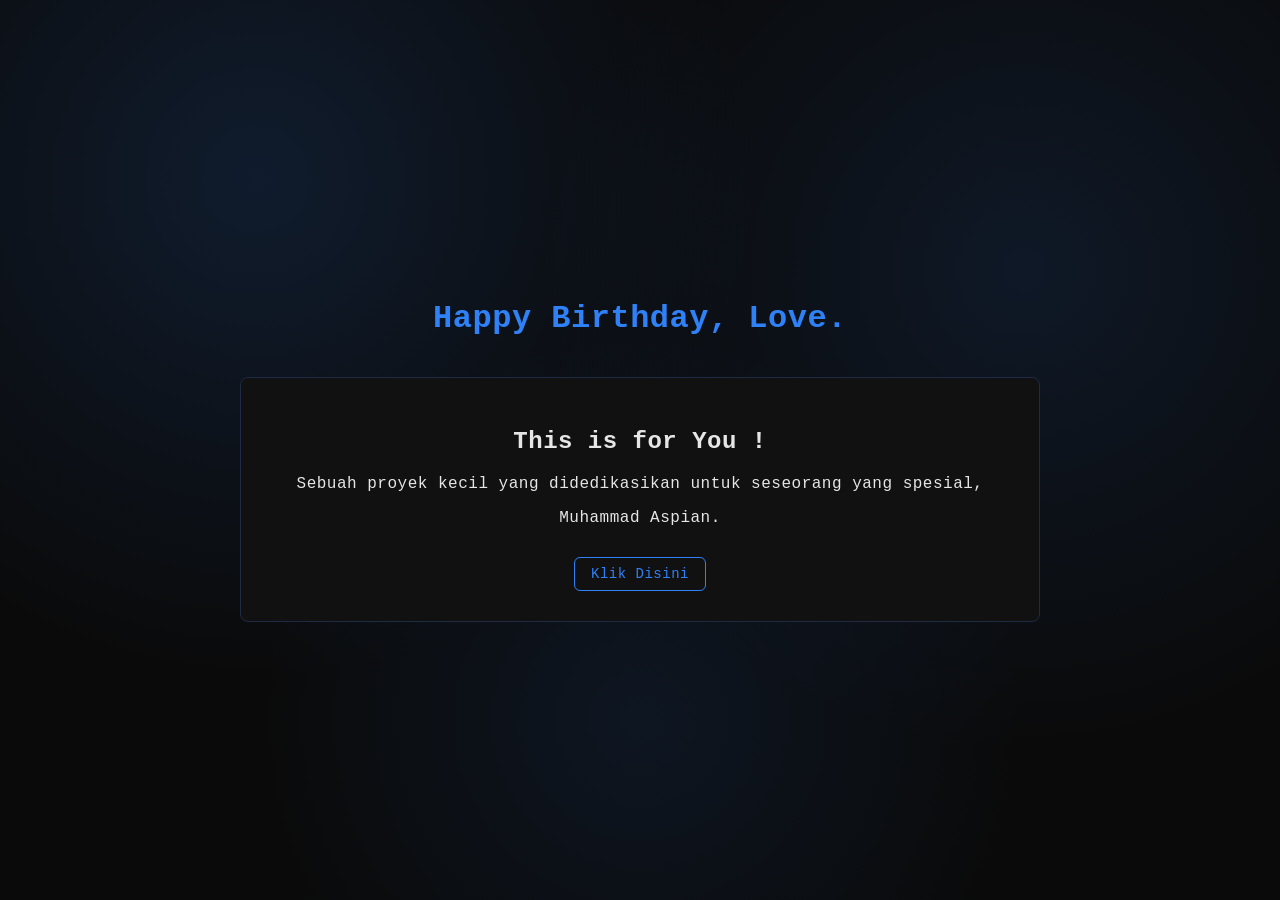
<file: index.html>
<!DOCTYPE html>
<html>
<head>
<title>Happy birthday, love.</title>
<link rel="stylesheet" href="css/style.css">
</head>

<body>

<div class="container">

<h1 style="text-align:center;">Happy Birthday, Love.</h1>

<div class="repo">

<h2 style="text-align:center;">This is for You !</h2>

<p style="text-align:center;">
Sebuah proyek kecil yang didedikasikan untuk seseorang yang spesial,
</p>

<p style="text-align:center;">
Muhammad Aspian.
</p>

<a class="button" href="commits.html">Klik Disini</a>

</div>

</div>

</body>
</html>
</file>
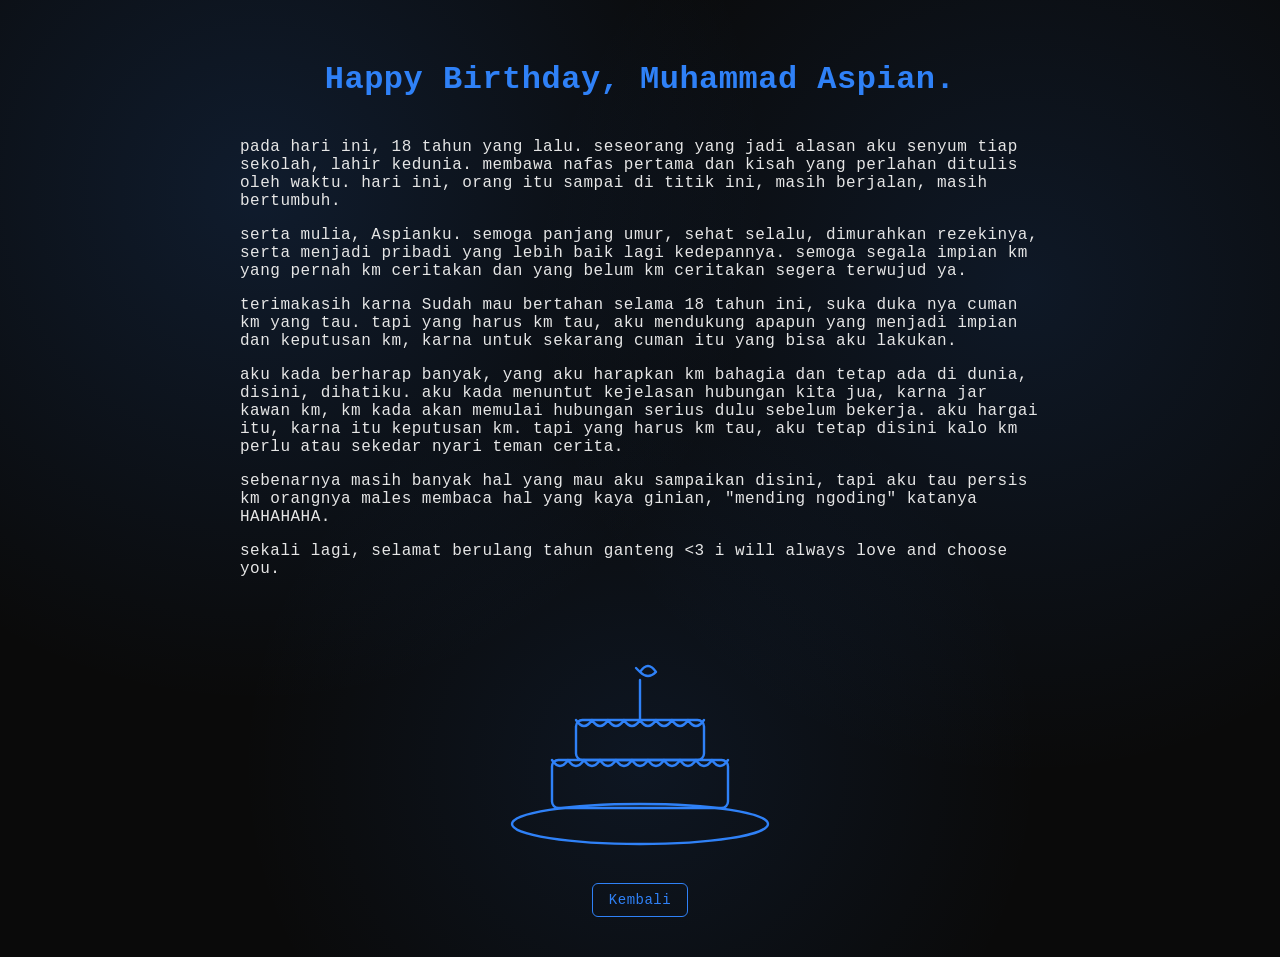
<file: birthday.html>
<!DOCTYPE html>
<html>
<head>
<title>Happy Birthday, Love.</title>
<link rel="stylesheet" href="css/style.css">
</head>

<body>

<div class="container">

<div class="card">

<center><h1>Happy Birthday, Muhammad Aspian.</h1></center>

<p>
pada hari ini, 18 tahun yang lalu. seseorang yang jadi alasan aku senyum tiap sekolah, lahir kedunia. membawa nafas pertama dan kisah yang perlahan ditulis oleh waktu. hari ini, orang itu sampai di titik ini, masih berjalan, masih bertumbuh.
</p>

<p>
serta mulia, Aspianku. semoga panjang umur, sehat selalu, dimurahkan rezekinya, serta menjadi pribadi yang lebih baik lagi kedepannya. semoga segala impian km yang pernah km ceritakan dan yang belum km ceritakan segera terwujud ya.
</p>

<p>
terimakasih karna Sudah mau bertahan selama 18 tahun ini, suka duka nya cuman km yang tau. tapi yang harus km tau, aku mendukung apapun yang menjadi impian dan keputusan km, karna untuk sekarang cuman itu yang bisa aku lakukan.
</p>

<p>aku kada berharap banyak, yang aku harapkan km bahagia dan tetap ada di dunia, disini, dihatiku. aku kada menuntut kejelasan hubungan kita jua, karna jar kawan km, km kada akan memulai hubungan serius dulu sebelum bekerja. aku hargai itu, karna itu keputusan km. tapi yang harus km tau, aku tetap disini kalo  km perlu atau sekedar nyari teman cerita.</p>

<p>
sebenarnya masih banyak hal yang mau aku sampaikan disini, tapi aku tau persis km orangnya males membaca hal yang kaya ginian, "mending ngoding" katanya HAHAHAHA.
</p>

<p>
sekali lagi, selamat berulang tahun ganteng <3 i will always love and choose you.
</p>

<center>
<svg class="cake" viewBox="0 0 400 300">

<ellipse cx="200" cy="250" rx="160" ry="25" class="line"/>

<rect x="90" y="170" width="220" height="60" rx="8" class="line"/>

<path d="M90 170 
q10 15 20 0 
q10 15 20 0
q10 15 20 0
q10 15 20 0
q10 15 20 0
q10 15 20 0
q10 15 20 0
q10 15 20 0
q10 15 20 0
q10 15 20 0
q10 15 20 0" class="line"/>

<rect x="120" y="120" width="160" height="50" rx="8" class="line"/>

<path d="M120 120 
q10 15 20 0
q10 15 20 0
q10 15 20 0
q10 15 20 0
q10 15 20 0
q10 15 20 0
q10 15 20 0
q10 15 20 0" class="line"/>

<line x1="200" y1="70" x2="200" y2="120" class="line"/>

<path d="M200 60
q10 -15 20 0
q-10 10 -20 0
q-10 -10 0 0" class="line"/>

</svg>
</center>

<center>
<a class="button" href="index.html">Kembali</a>
</center>

</div>

</div>

</body>
</html>
</file>
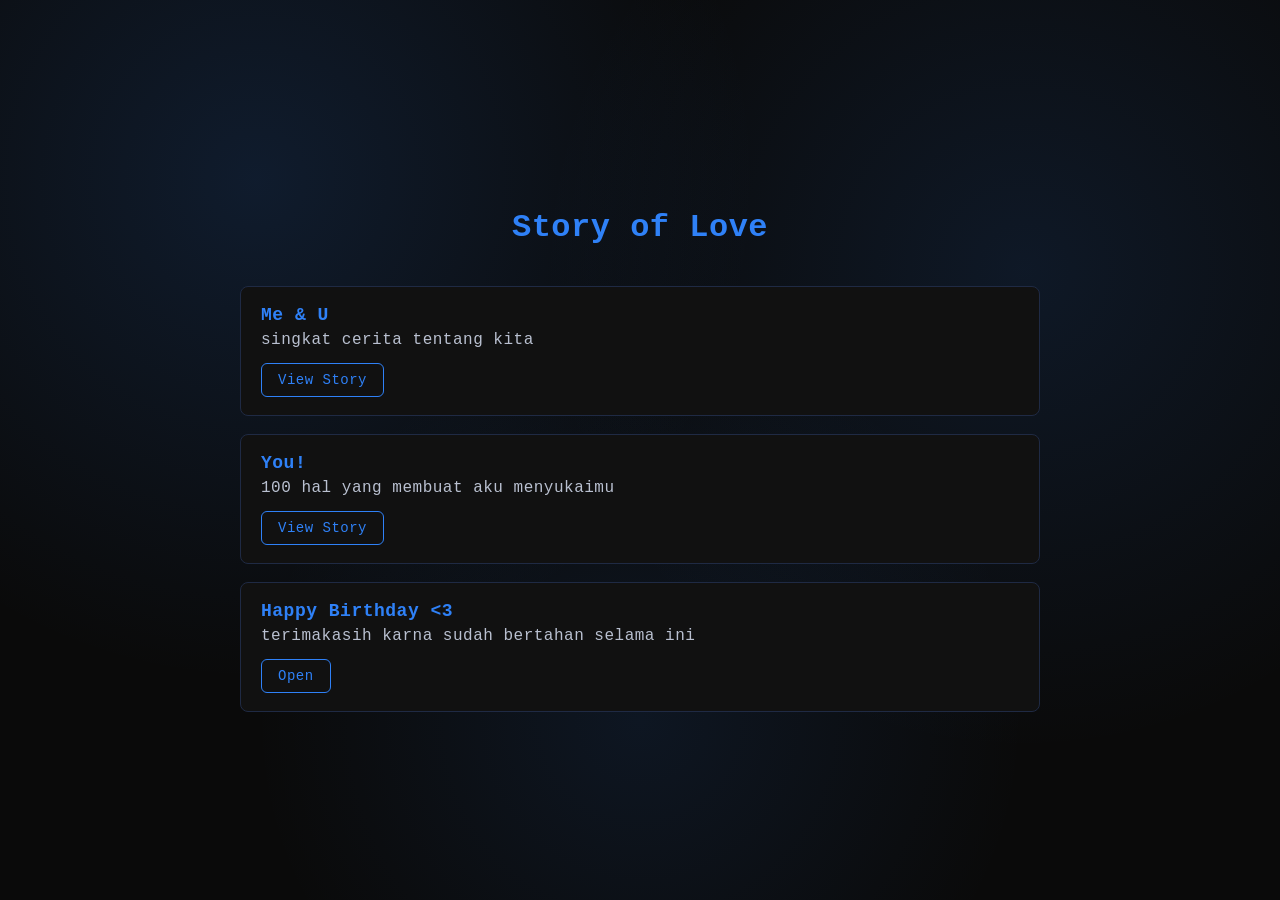
<file: commits.html>
<!DOCTYPE html>
<html>
<head>
<title>Happy Birthday, Love.</title>
<link rel="stylesheet" href="css/style.css">
</head>

<body>

<div class="container">

<center><h1>Story of Love</h1></center>

<div class="commit">
<h3>Me & U</h3>
<p>singkat cerita tentang kita</p>
<a class="button" href="commit.html?id=c1">View Story</a>
</div>

<div class="commit">
<h3>You!</h3>
<p>100 hal yang membuat aku menyukaimu</p>
<a class="button" href="things.html">View Story</a>
</div>

<div class="commit">
<h3>Happy Birthday <3</h3>
<p>terimakasih karna sudah bertahan selama ini</p>
<a class="button" href="birthday.html">Open</a>
</div>

</div>

</body>
</html>
</file>
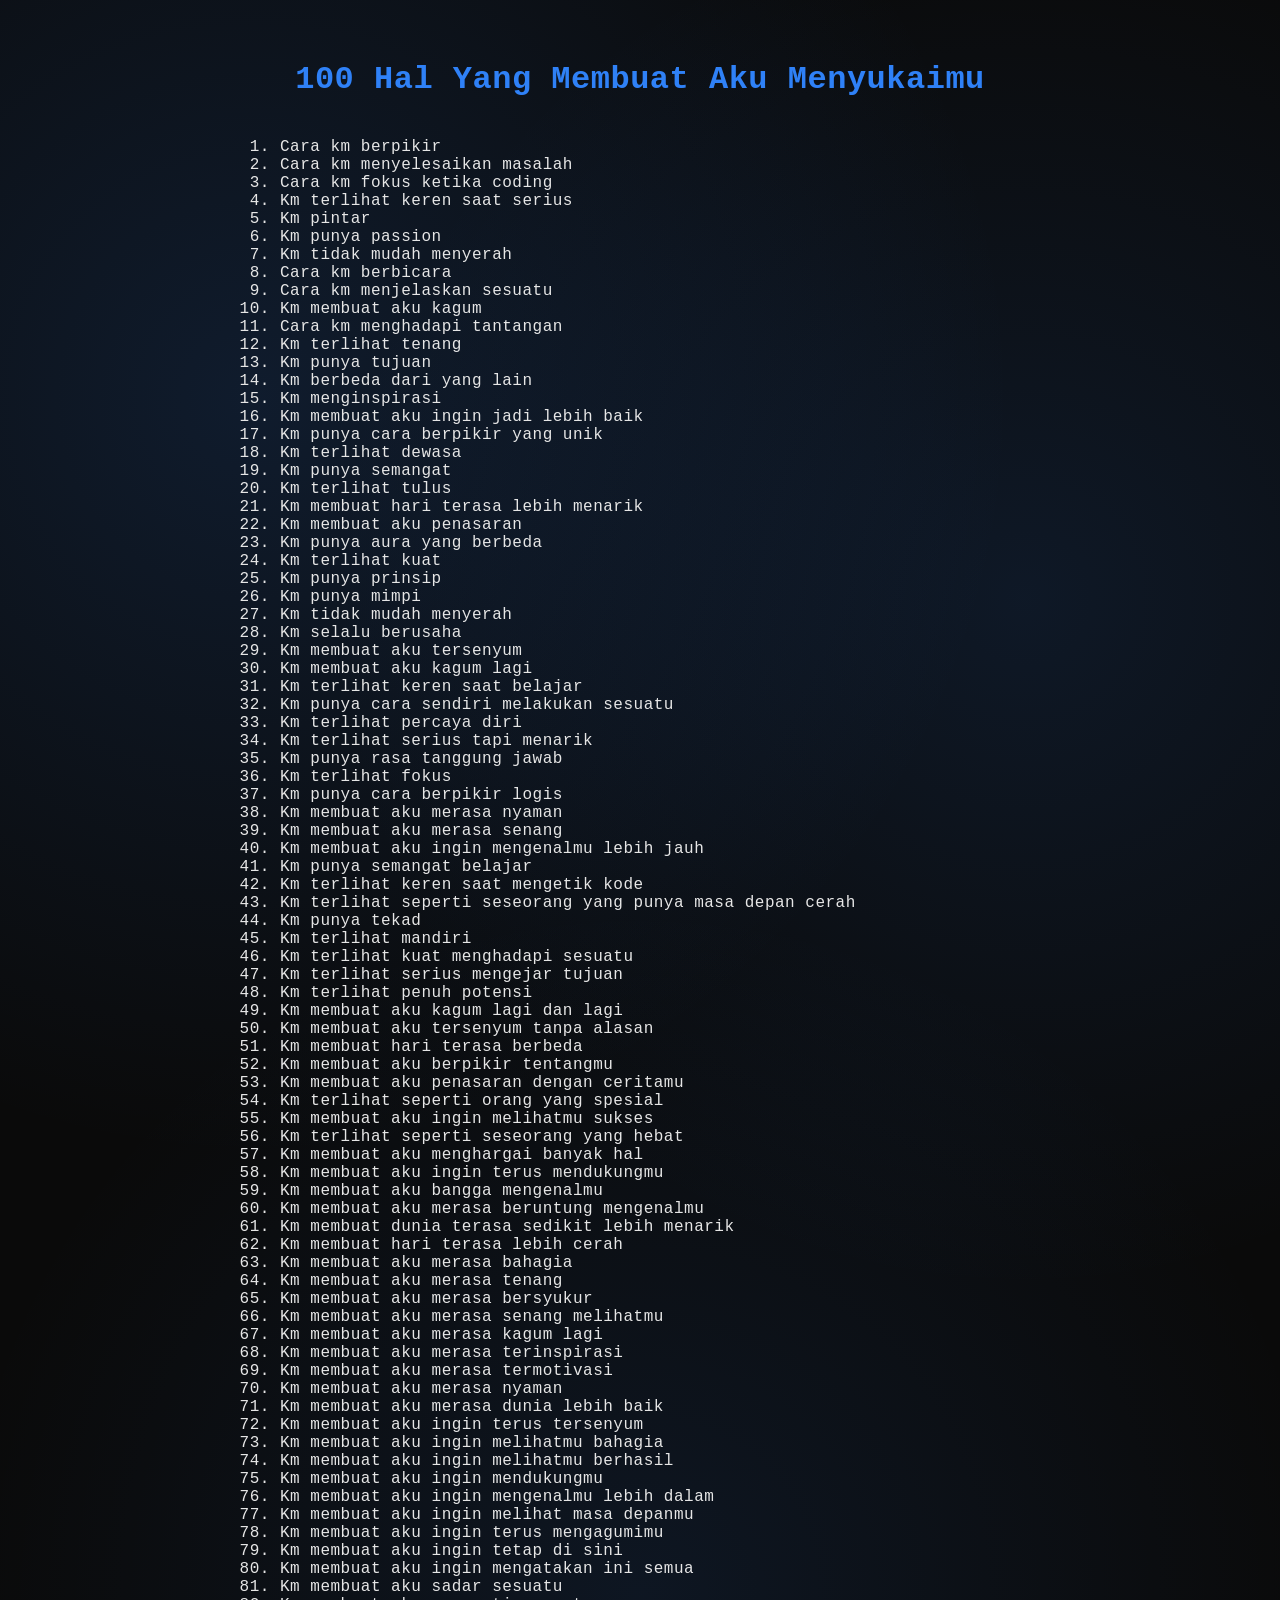
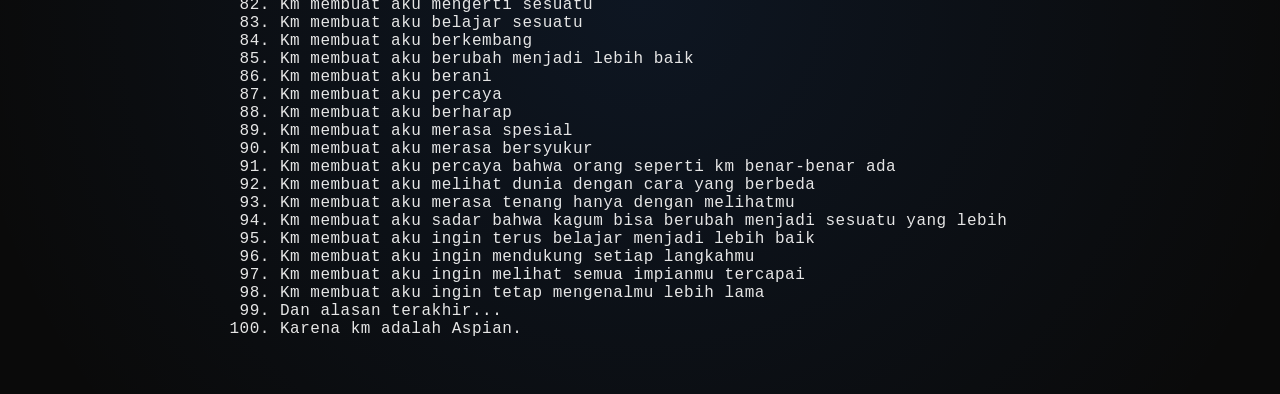
<file: things.html>
<!DOCTYPE html>
<html>
<head>
<title>Happy Birthday, Love.</title>
<link rel="stylesheet" href="css/style.css">
</head>

<body>

<div class="container">

<center><h1>100 Hal Yang Membuat Aku Menyukaimu</h1></center>

<ol>

<li>Cara km berpikir</li>
<li>Cara km menyelesaikan masalah</li>
<li>Cara km fokus ketika coding</li>
<li>Km terlihat keren saat serius</li>
<li>Km pintar</li>
<li>Km punya passion</li>
<li>Km tidak mudah menyerah</li>
<li>Cara km berbicara</li>
<li>Cara km menjelaskan sesuatu</li>
<li>Km membuat aku kagum</li>

<li>Cara km menghadapi tantangan</li>
<li>Km terlihat tenang</li>
<li>Km punya tujuan</li>
<li>Km berbeda dari yang lain</li>
<li>Km menginspirasi</li>
<li>Km membuat aku ingin jadi lebih baik</li>
<li>Km punya cara berpikir yang unik</li>
<li>Km terlihat dewasa</li>
<li>Km punya semangat</li>
<li>Km terlihat tulus</li>

<li>Km membuat hari terasa lebih menarik</li>
<li>Km membuat aku penasaran</li>
<li>Km punya aura yang berbeda</li>
<li>Km terlihat kuat</li>
<li>Km punya prinsip</li>
<li>Km punya mimpi</li>
<li>Km tidak mudah menyerah</li>
<li>Km selalu berusaha</li>
<li>Km membuat aku tersenyum</li>
<li>Km membuat aku kagum lagi</li>

<li>Km terlihat keren saat belajar</li>
<li>Km punya cara sendiri melakukan sesuatu</li>
<li>Km terlihat percaya diri</li>
<li>Km terlihat serius tapi menarik</li>
<li>Km punya rasa tanggung jawab</li>
<li>Km terlihat fokus</li>
<li>Km punya cara berpikir logis</li>
<li>Km membuat aku merasa nyaman</li>
<li>Km membuat aku merasa senang</li>
<li>Km membuat aku ingin mengenalmu lebih jauh</li>

<li>Km punya semangat belajar</li>
<li>Km terlihat keren saat mengetik kode</li>
<li>Km terlihat seperti seseorang yang punya masa depan cerah</li>
<li>Km punya tekad</li>
<li>Km terlihat mandiri</li>
<li>Km terlihat kuat menghadapi sesuatu</li>
<li>Km terlihat serius mengejar tujuan</li>
<li>Km terlihat penuh potensi</li>
<li>Km membuat aku kagum lagi dan lagi</li>
<li>Km membuat aku tersenyum tanpa alasan</li>

<li>Km membuat hari terasa berbeda</li>
<li>Km membuat aku berpikir tentangmu</li>
<li>Km membuat aku penasaran dengan ceritamu</li>
<li>Km terlihat seperti orang yang spesial</li>
<li>Km membuat aku ingin melihatmu sukses</li>
<li>Km terlihat seperti seseorang yang hebat</li>
<li>Km membuat aku menghargai banyak hal</li>
<li>Km membuat aku ingin terus mendukungmu</li>
<li>Km membuat aku bangga mengenalmu</li>
<li>Km membuat aku merasa beruntung mengenalmu</li>

<li>Km membuat dunia terasa sedikit lebih menarik</li>
<li>Km membuat hari terasa lebih cerah</li>
<li>Km membuat aku merasa bahagia</li>
<li>Km membuat aku merasa tenang</li>
<li>Km membuat aku merasa bersyukur</li>
<li>Km membuat aku merasa senang melihatmu</li>
<li>Km membuat aku merasa kagum lagi</li>
<li>Km membuat aku merasa terinspirasi</li>
<li>Km membuat aku merasa termotivasi</li>
<li>Km membuat aku merasa nyaman</li>

<li>Km membuat aku merasa dunia lebih baik</li>
<li>Km membuat aku ingin terus tersenyum</li>
<li>Km membuat aku ingin melihatmu bahagia</li>
<li>Km membuat aku ingin melihatmu berhasil</li>
<li>Km membuat aku ingin mendukungmu</li>
<li>Km membuat aku ingin mengenalmu lebih dalam</li>
<li>Km membuat aku ingin melihat masa depanmu</li>
<li>Km membuat aku ingin terus mengagumimu</li>
<li>Km membuat aku ingin tetap di sini</li>
<li>Km membuat aku ingin mengatakan ini semua</li>

<li>Km membuat aku sadar sesuatu</li>
<li>Km membuat aku mengerti sesuatu</li>
<li>Km membuat aku belajar sesuatu</li>
<li>Km membuat aku berkembang</li>
<li>Km membuat aku berubah menjadi lebih baik</li>
<li>Km membuat aku berani</li>
<li>Km membuat aku percaya</li>
<li>Km membuat aku berharap</li>
<li>Km membuat aku merasa spesial</li>
<li>Km membuat aku merasa bersyukur</li>

<li>Km membuat aku percaya bahwa orang seperti km benar-benar ada</li>
<li>Km membuat aku melihat dunia dengan cara yang berbeda</li>
<li>Km membuat aku merasa tenang hanya dengan melihatmu</li>
<li>Km membuat aku sadar bahwa kagum bisa berubah menjadi sesuatu yang lebih</li>
<li>Km membuat aku ingin terus belajar menjadi lebih baik</li>
<li>Km membuat aku ingin mendukung setiap langkahmu</li>
<li>Km membuat aku ingin melihat semua impianmu tercapai</li>
<li>Km membuat aku ingin tetap mengenalmu lebih lama</li>

<li>Dan alasan terakhir...</li>
<li>Karena km adalah Aspian.</li>

</ol>

</div>

</body>
</html>
</file>
<file: css/style.css>
body{
    background:
        radial-gradient(circle at 20% 20%, rgba(47,129,247,0.15), transparent 40%),
        radial-gradient(circle at 80% 30%, rgba(47,129,247,0.12), transparent 40%),
        radial-gradient(circle at 50% 80%, rgba(47,129,247,0.10), transparent 40%),
        #0a0a0a;

    color:#e6e6e6;
    font-family:"Courier New", monospace;
    margin:0;
    letter-spacing:0.5px;

    display:flex;
    justify-content:center;
    align-items:center;
    min-height:100vh;
}

.container{
    max-width:800px;
    width:100%;
    padding:40px 20px;
}

h1{
    color:#2f81f7;
    text-align:center;
    margin-bottom:40px;
}

.repo{
    background:#111;
    border:1px solid #1f2a44;
    padding:30px;
    margin-top:20px;
    border-radius:8px;
    text-align:center;
}

.commit{
    background:#111;
    border:1px solid #1f2a44;
    padding:18px 20px;
    margin-top:18px;
    border-radius:8px;
    transition:all 0.25s ease;
}

.commit:hover{
    border-color:#2f81f7;
    transform:translateY(-2px);
}

.commit h3{
    margin:0 0 6px 0;
    color:#2f81f7;
    font-size:18px;
}

.commit p{
    margin:0;
    color:#b9c0d0;
}

a.button{
    display:inline-block;
    margin-top:14px;
    padding:8px 16px;
    border-radius:6px;
    border:1px solid #2f81f7;
    color:#2f81f7;
    text-decoration:none;
    font-size:14px;
    transition:all 0.2s ease;
}

a.button:hover{
    background:#2f81f7;
    color:white;
}

.post{
    background:#111;
    border:1px solid #1f2a44;
    border-radius:10px;
    max-width:900px;
    width:95%;
    margin:auto;
    overflow:hidden;
}

.post-header{
    display:flex;
    justify-content:space-between;
    padding:12px 15px;
    border-bottom:1px solid #1f2a44;
}

.username{
    color:#2f81f7;
    font-weight:bold;
}

.time{
    color:#888;
}

.commit-title{
    padding:12px 15px;
    font-weight:bold;
    color:#b9c0d0;
    border-bottom:1px solid #1f2a44;
}

.post-image{
    text-align:center;
    padding:15px;
}

.post-img{
    width:100%;
    max-width:360px;
    border-radius:8px;
}

.commit-caption{
    padding:15px;
    line-height:1.6;
    color:#c9d1d9;
}

.commit-caption p{
    margin-bottom:10px;
}

.cake{
    width:320px;
    margin-top:30px;
}

.line{
    fill:none;
    stroke:#2f81f7;
    stroke-width:3;
    stroke-linecap:round;
    stroke-linejoin:round;

    stroke-dasharray:800;
    stroke-dashoffset:800;

    animation:draw 3s ease forwards;
}

.line:nth-child(1){animation-delay:0s;}
.line:nth-child(2){animation-delay:0.3s;}
.line:nth-child(3){animation-delay:0.6s;}
.line:nth-child(4){animation-delay:0.9s;}
.line:nth-child(5){animation-delay:1.2s;}
.line:nth-child(6){animation-delay:1.5s;}
.line:nth-child(7){animation-delay:1.8s;}

@keyframes draw{
    to{
        stroke-dashoffset:0;
    }
}

.commit-number{
    display:block;
    width:100%;
    text-align:center;
    color:#2f81f7;
    font-weight:bold;
}
</file>
